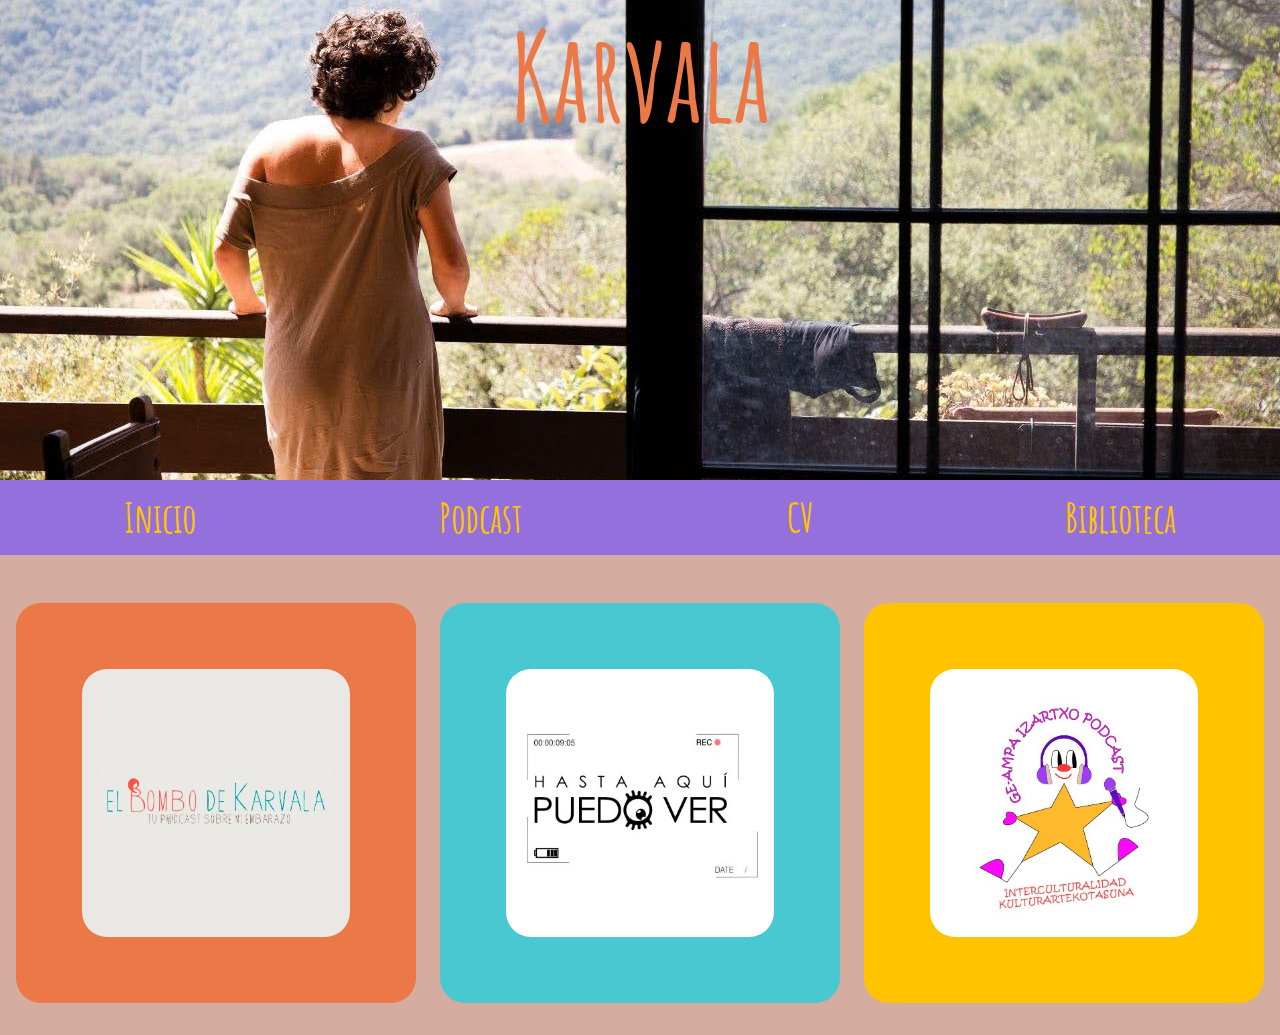
<file: index.html>
<!DOCTYPE html>
<html lang="en">
<head>
    <meta charset="UTF-8">
    <meta name="viewport" content="width=device-width, initial-scale=1.0">
    <meta description="Página web de Karvala">
<!--    <link rel="icon" href="img/jo.jpg" >
        <link rel="shortcut icon" href="img/faviconK.ico" type="image/x-icon"> -->    
 <link rel="stylesheet" href="css/style.css">
    <title>Karvala</title>
</head>

<body>
    <div class="header">
            <h1>Karvala</h1>
        <!-- <p>Bienvenidos a la página web de Karvala</p>
    </div>
        <a href="https://twitter.com/Karvala" target="_blank" title="Twitter de Karvala" alt="yo de espaldas mirando al monte desde un balcón con un vestido verde"> --></a>
    </div>

    <nav>
        <a class="menu-inicio" href="#">Inicio</a>
        <a class="menu-podcast" href="#">Podcast</a>
        <a class="menu-cv" href="#">CV</a>
        <a class="menu-biblio" href='Biblioteca/php/conecta.php' target='_blank'>Biblioteca</a>
    </nav>
        
        <div class="podcast"> 
            <a href="https://www.elbombodekarvala.com/" target="_blank" title="El Bombo de Karvala"> 
                <div class= "caja bombo">
                    <img id="logobombo"src="img/LogoBomboWEB.jpg" alt="Logo de El Bombo de Karvala completo">
                </div>   
            </a>
            
            <a href="https://hastaaquipuedover.wordpress.com/" target="_blank" title="Hasta Aquí Puedo Ver">
                <div class= "caja hastaaqui">
                    <img id="logohastaaqui" src="img/LogoHastaaquiWEB.jpg" alt="Logo de Hasta aquí puedo ver completo">
                </div>            
            </a>

            <a href="https://go.ivoox.com/sq/1355426" target="_blank" title="GE-AMPA Izartxo Podcast">  
                <div class= "caja izartxo">
                    <img id="logoizartxo" src="img/LogoIzartxoWEB.jpg" alt="Logo de GE-AMPA Izartxo Podcast">    
                </div>
            </a>

        </div>
</body>


</html>
</file>
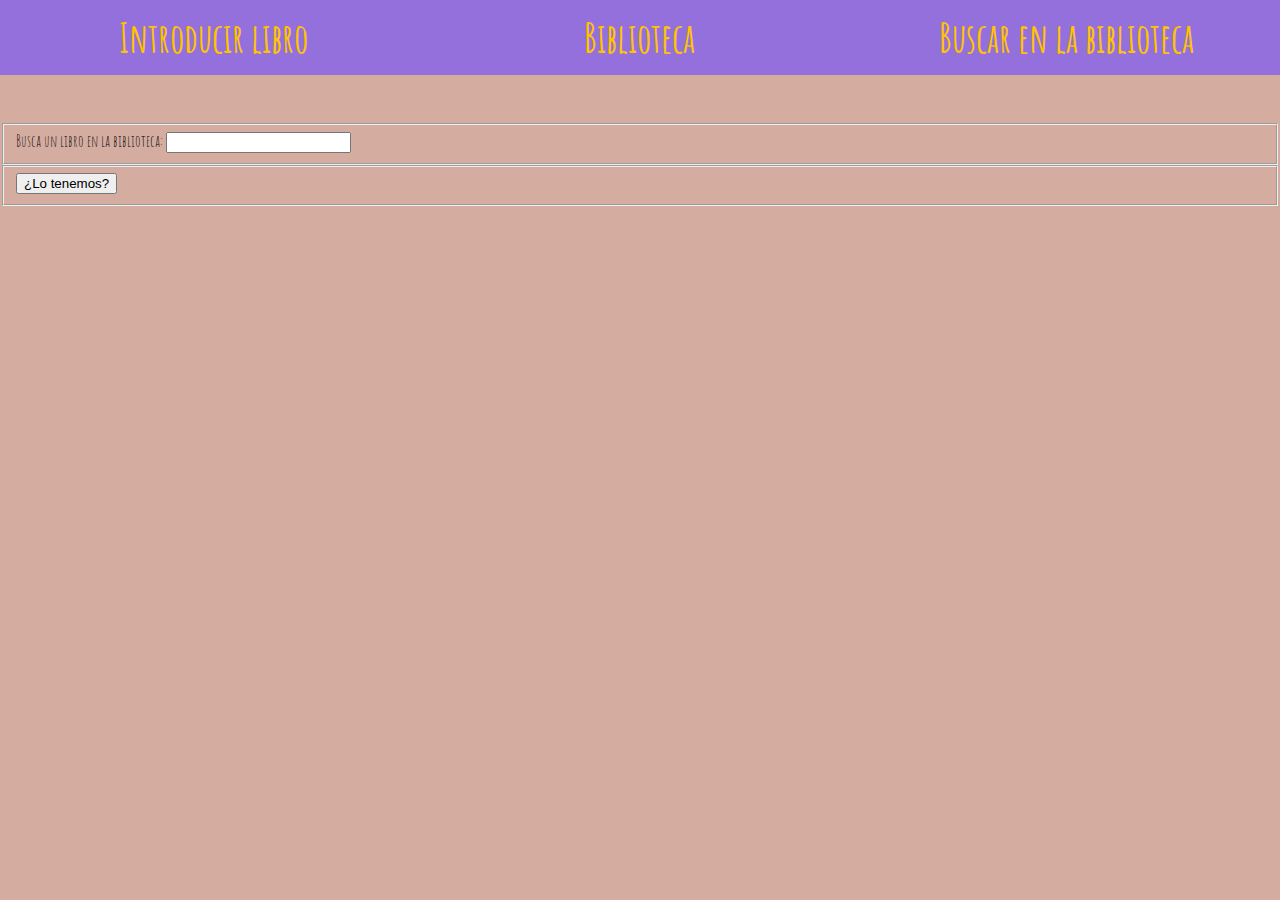
<file: Biblioteca v0.2/buscar.html>
<!DOCTYPE html>
<html lang="en">
<head>
    <meta charset="UTF-8">
    <meta http-equiv="X-UA-Compatible" content="IE=edge">
    <meta name="viewport" content="width=device-width, initial-scale=1.0">
    <link rel="stylesheet" href="css/biblioteca.css">
    <title>Buscar en la biblioteca</title>
</head>
<body>
    <nav>
        <a class="menu-intro" href="intro.html">Introducir libro</a>
        <a class="menu-biblioteca" href="php/biblioteca.php" target="_blank">Biblioteca</a>
        <a class="menu-buscar" href="buscar.html" target="_blank">Buscar en la biblioteca</a>

    </nav>
    
    <form class="form-buscar" action="php/buscar.php" method="POST">
        
        <fieldset>
            <label for="buscarLibro">Busca un libro en la biblioteca: </label>
            <input type="text" name="text-buscar" id="id-buscarLibro">
        </fieldset>

        <fieldset>
            <button class="btn-buscar" type="submit" name="btn-buscar" id="btn-buscarLibro">¿Lo tenemos?</button>
        </fieldset>

        </form>
    
</body>
</html>
</file>
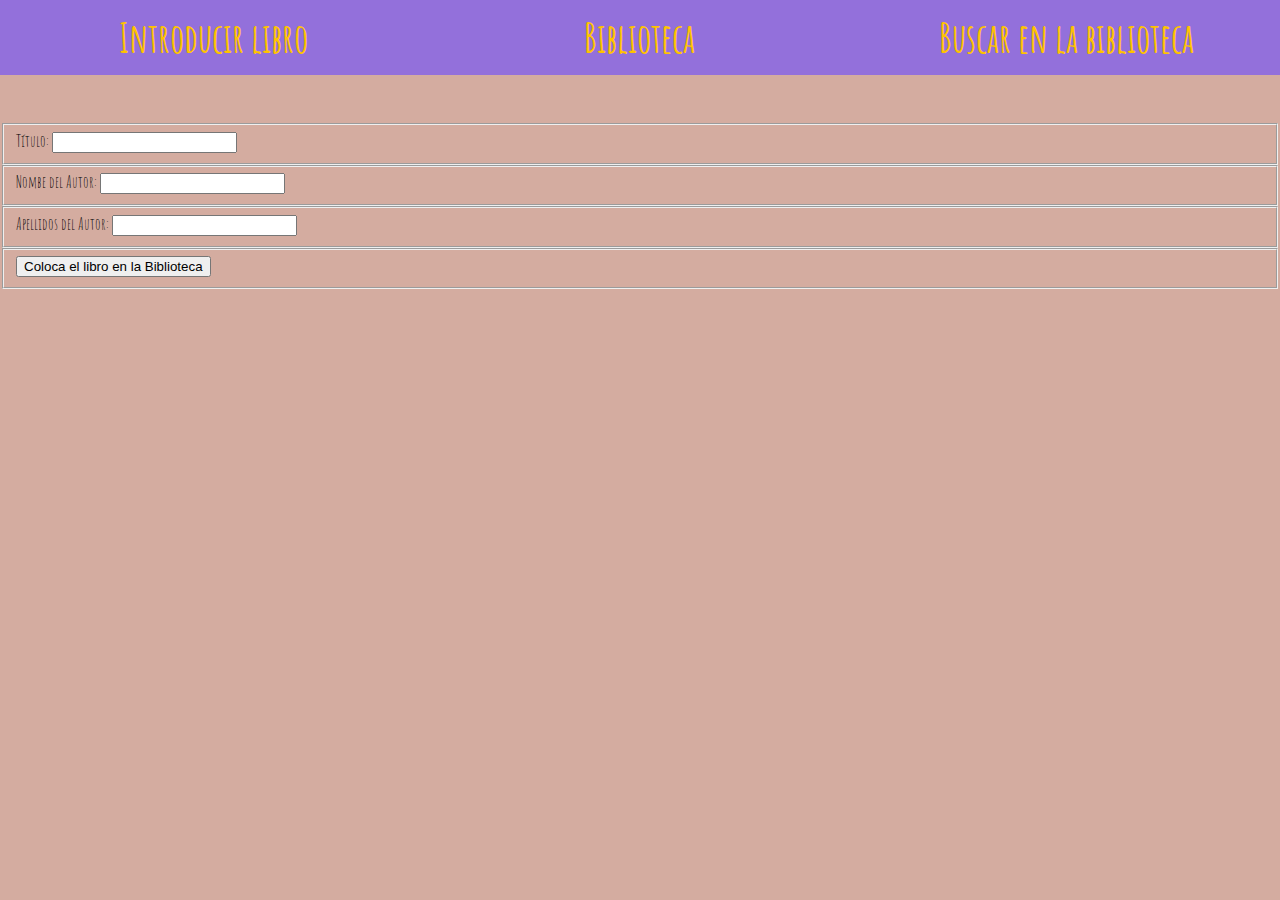
<file: Biblioteca v0.2/intro.html>
<!DOCTYPE html>
<html lang="en">
<head>
    <meta charset="UTF-8">
    <meta http-equiv="X-UA-Compatible" content="IE=edge">
    <meta name="viewport" content="width=device-width, initial-scale=1.0">
    <link rel="stylesheet" href="css/biblioteca.css">
    <title>Biblioteca</title>
</head>
<body>
    <nav>
            <a class="menu-intro" href="intro.html">Introducir libro</a>
            <a class="menu-biblioteca" href="php/biblioteca.php" target="_blank">Biblioteca</a>
            <a class="menu-buscar" href="buscar.html" target="_blank">Buscar en la biblioteca</a>

    </nav>
  
        <form action="php/conecta.php" method="POST">

            <fieldset>
                <label for="titulo">Título: </label>
                <input type="text" name="titulo" id="tituloLibro">
            </fieldset>

            <fieldset>
                <label for="nombre">Nombe del Autor: </label>
                <input type="text" name="nombre" id="nombreAutor">
            </fieldset>    

            <fieldset>
            <label for="apellidos">Apellidos del Autor: </label>
                <input type="text" name="apellidos" id="apellidosAutor">
            </fieldset>

            <fieldset>
                <button class="btn-submit" type="submit" name="submit" id="btn-submitLibro"> Coloca el libro en la Biblioteca</button>
            </fieldset>
          
        </form>

</body>
</html>
</file>
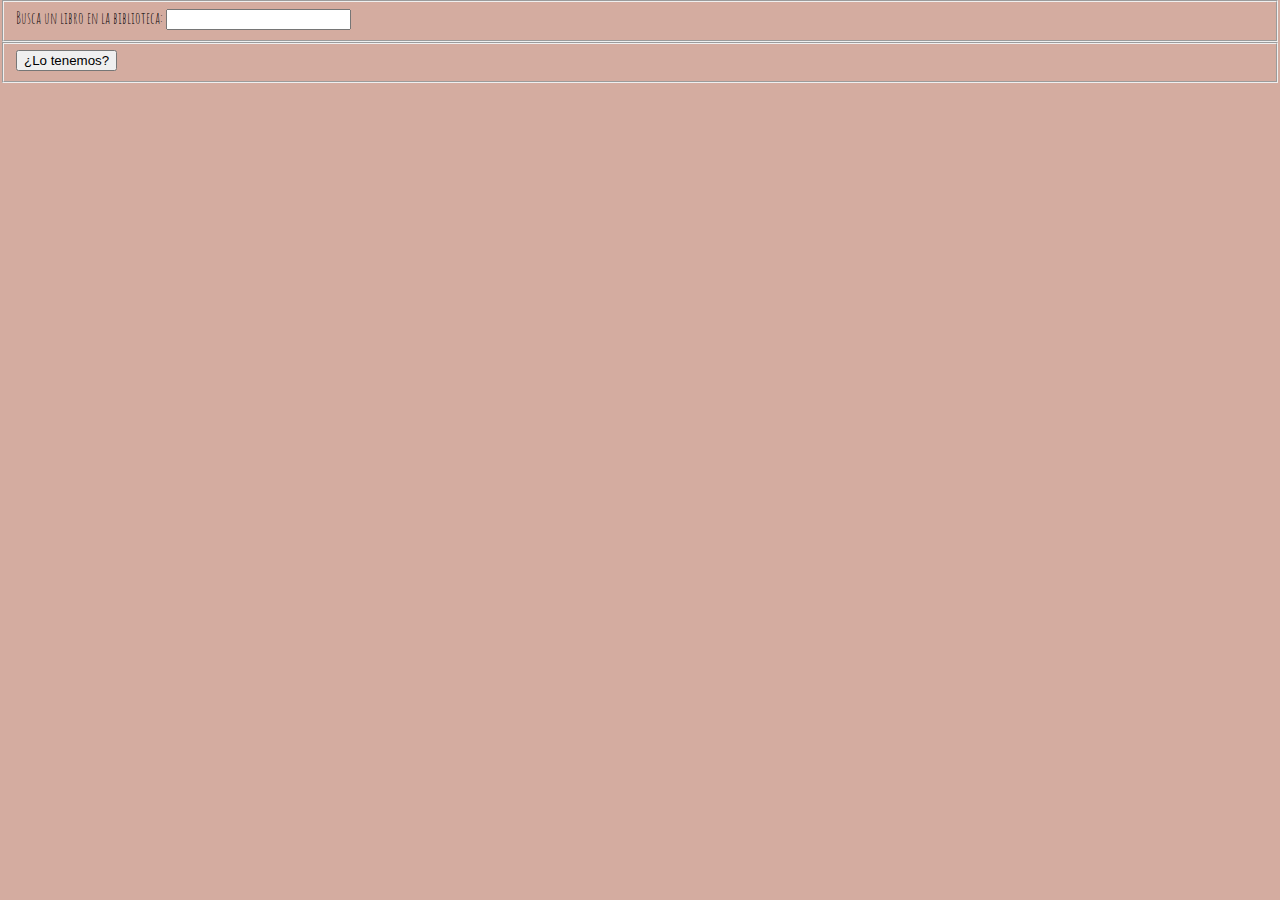
<file: Bilioteca v0.1/buscar.html>
<!DOCTYPE html>
<html lang="en">
<head>
    <meta charset="UTF-8">
    <meta http-equiv="X-UA-Compatible" content="IE=edge">
    <meta name="viewport" content="width=device-width, initial-scale=1.0">
    <link rel="stylesheet" href="css/biblioteca.css">
    <title>Buscar en la biblioteca</title>
</head>
<body>
    <form class="form-buscar" action="php/buscar.php" method="post">
        
        <fieldset>
            <label for="buscarLibro">Busca un libro en la biblioteca: </label>
            <input type="text" name="text-buscar" id="id-buscarLibro">
        </fieldset>

        <fieldset>
            <button class="btn-buscar" type="submit" name="btn-buscar" id="btn-buscarLibro">¿Lo tenemos?</button>
        </fieldset>

        </form>
    
</body>
</html>
</file>
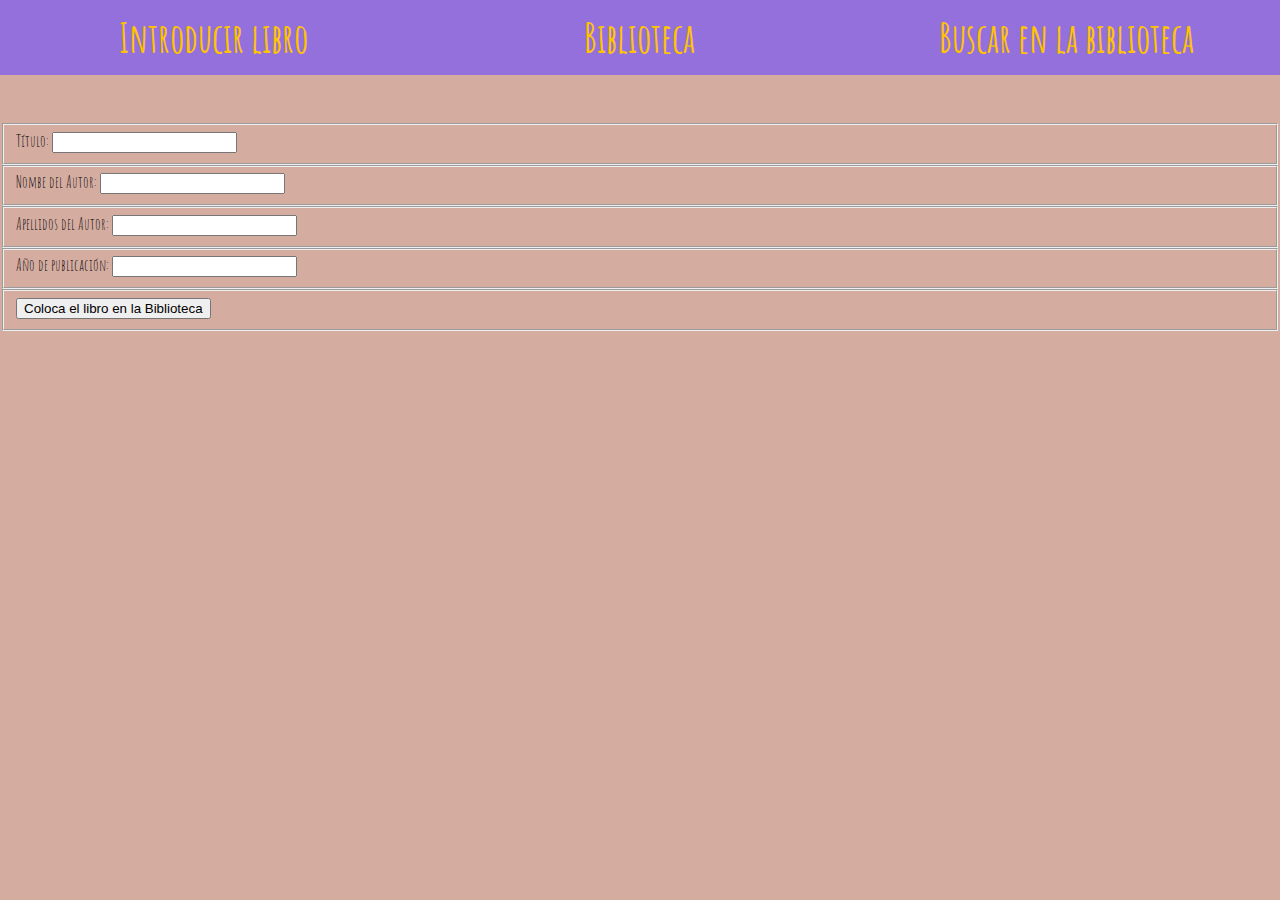
<file: Bilioteca v0.1/indexBiblioteca.html>
<!DOCTYPE html>
<html lang="en">
<head>
    <meta charset="UTF-8">
    <meta http-equiv="X-UA-Compatible" content="IE=edge">
    <meta name="viewport" content="width=device-width, initial-scale=1.0">
    <link rel="stylesheet" href="css/biblioteca.css">
    <title>Biblioteca</title>
</head>
<body>
    <nav>
            <a class="menu-intro" href="indexBiblioteca.html">Introducir libro</a>
            <a class="menu-biblioteca" href="#">Biblioteca</a>
            <a class="menu-buscar" href="buscar.html" target="_blank">Buscar en la biblioteca</a>

    </nav>
  
        <form action="php/conectar.php" method="POST">

            <fieldset>
                <label for="titulo">Título: </label>
                <input type="text" name="titulo" id="tituloLibro">
            </fieldset>

            <fieldset>
                <label for="nombre">Nombe del Autor: </label>
                <input type="text" name="nombre" id="nombreAutor">
            </fieldset>    

            <fieldset>
            <label for="apellidos">Apellidos del Autor: </label>
                <input type="text" name="apellidos" id="apellidosAutor">
            </fieldset>

            <fieldset>
                <label for="publicacion">Año de publicación: </label>
                <input type="text" name="publicacion" id="publicacion">
            </fieldset>

            <!-- <fieldset>
                <label for="editorial">Editorial del libro: </label>
                <input type="text" name="editorial" id="editorialLibro">
            </fieldset>

            <fieldset>
                <label for="estanteria">Nombre de la Estantería donde va el libro: </label>
                <input type="text" name="estanteria" id="estanteriaLibro">
            </fieldset>

            <fieldset>
                <label for="descripcion">Breve descripción del libro: </label>
                <textarea name="descripcion" id="descripcionLibro" cols="75" rows="10"></textarea>
            </fieldset>

            <fieldset>
                <label for="dejado">¿Has dejado el libro?</label>
                <input type="checkbox" name="dejado" id="dejadoLibro">
            </fieldset>

            <fieldset>
                <label for="leido">¿Has dejado el libro a alguien? </label>
                <input type="checkbox" name="leido" id="leidoLibro">
            </fieldset> -->

            <fieldset>
                <button class="btn-submit" type="submit" name="submit" id="btn-submitLibro"> Coloca el libro en la Biblioteca</button>
            </fieldset>
          
        </form>

</body>
</html>
</file>
<file: css/style.css>
@charset "UTF-8";
@import url("https://fonts.googleapis.com/css2?family=Amatic+SC:wght@400;700&family=Josefin+Sans:ital,wght@0,300;1,300&display=swap");
body {
  font-family: "Amatic SC", cursive;
  background: #d4aca0;
  padding: 0;
  margin: 0;
}

/*header*/
.header {
  display: absolute;
  background: #49c8d2 100%;
  color: #eb7846;
  font-size: 60px;
  margin: 0;
  padding: 0;
  height: 30rem;
  /* background-image: url("../img/fotoheader.jpg");
  background-size: cover; */
}
.header h1 {
  margin: 0;
  text-align: center;
}
.header h2 {
  color: #4c3b35;
  text-align: center;
  font-weight: 600;
  font-size: 3rem;
}

/* Menú */
nav {
  display: flex;
  flex-direction: row;
  justify-content: space-around;
  align-items: center;
  width: 100%;
  height: 75px;
  margin: 0;
  margin-bottom: 3rem;
  padding: 0;
  background-color: #9370DB;
  list-style-type: none;
}
nav a {
  text-decoration: none;
  color: #ffc300;
  font-size: 2.5rem;
  font-weight: 700;
}

.menu-inicio, .menu-podcast, .menu-cv, .menu-biblio {
  border-radius: 8px;
  width: 200px;
  text-align: center;
  transition: background-color color 0.3s ease-in-out;
}
.menu-inicio:hover, .menu-podcast:hover, .menu-cv:hover, .menu-biblio:hover {
  background-color: #49c8d2;
  color: #4c3b35;
  cursor: pointer;
}

/*Podcast*/
.podcast {
  display: flex;
  justify-content: space-evenly;
  align-items: center;
  flex-direction: row;
  flex-wrap: wrap;
  width: 100%;
}

.caja:hover img {
  transform: scale(1.2);
}
.caja img {
  align-self: center;
  top: 35%;
  width: 67%;
  right: 0;
  left: 0;
  margin: 0 auto;
  border-radius: 25px;
  transition: transform 0.3s ease-out;
}

/*El Bombo de Karvala*/
.bombo {
  display: flex;
  justify-content: center;
  align-items: center;
  height: 75vw;
  width: 75vw;
  border-radius: 25px;
  margin: 0 0.5rem 2rem 0.5rem;
  cursor: pointer;
  background: #eb7846;
}
.bombo:hover {
  background-color: #b74514;
  transition: background-color 0.3s ease-out;
}
.bombo:hover img {
  border: solid #eb7846;
}

/*Hasta Aquí Puedo Ver*/
.hastaaqui {
  display: flex;
  justify-content: center;
  align-items: center;
  height: 75vw;
  width: 75vw;
  border-radius: 25px;
  margin: 0 0.5rem 2rem 0.5rem;
  cursor: pointer;
  background: #49c8d2;
}
.hastaaqui:hover {
  background-color: #248991;
  transition: background-color 0.3s ease-out;
}
.hastaaqui:hover img {
  border: solid #49c8d2;
}

/*GE-AMPA Izartxo Podcast*/
.izartxo {
  display: flex;
  justify-content: center;
  align-items: center;
  height: 75vw;
  width: 75vw;
  border-radius: 25px;
  margin: 0 0.5rem 2rem 0.5rem;
  cursor: pointer;
  background: #ffc300;
}
.izartxo:hover {
  background-color: #cc9c00;
  transition: background-color 0.3s ease-out;
}
.izartxo:hover img {
  border: solid #ffc300;
}

@media (max-width: 480px) {
  nav {
    flex-direction: column;
    height: auto;
  }
}
@media (min-width: 480px) {
  .caja {
    height: 25rem;
    width: 25rem;
  }
}
@media (max-width: 480px) {
  .header {
    background-image: url("../img/fotoheader480px.jpg");
    background-size: cover;
    background-position: 30%;
  }
}
@media (min-width: 481px) {
  .header {
    background-image: url("../img/fotoheader.jpg");
    background-size: cover;
  }
}
@media (max-width: 480px) {
  .header {
    background-image: url("../img/fotoheader480px.jpg");
    background-size: cover;
    background-position: 30%;
  }
}
@media (max-width: 480px) {
  .header h1 {
    padding: 10rem 0 0 0;
  }
}
/*# sourceMappingURL=style.css.map */

/*# sourceMappingURL=style.css.map */
</file>
<file: Biblioteca v0.2/css/biblioteca.css>
@charset "UTF-8";
@import url("https://fonts.googleapis.com/css2?family=Amatic+SC:wght@400;700&family=Josefin+Sans:ital,wght@0,300;1,300&display=swap");
body {
  font-family: "Amatic SC", cursive;
  background: #d4aca0;
  padding: 0;
  margin: 0;
}

/*header*/
.header {
  display: absolute;
  background: #49c8d2 100%;
  color: #eb7846;
  font-size: 60px;
  margin: 0;
  padding: 0;
  height: 30rem;
  /* background-image: url("../img/fotoheader.jpg");
  background-size: cover; */
}
.header h1 {
  margin: 0;
  text-align: center;
}
.header h2 {
  color: #4c3b35;
  text-align: center;
  font-weight: 600;
  font-size: 3rem;
}

/* Menú */
nav {
  display: flex;
  flex-direction: row;
  justify-content: space-around;
  align-items: center;
  width: 100%;
  height: 75px;
  margin: 0;
  margin-bottom: 3rem;
  padding: 0;
  background-color: #9370DB;
  list-style-type: none;
}
nav a {
  text-decoration: none;
  color: #ffc300;
  font-size: 2.5rem;
  font-weight: 700;
}

.menu-intro, .menu-biblioteca, .menu-buscar {
  border-radius: 8px;
  width: 300px;
  text-align: center;
  transition: background-color color 0.3s ease-in-out;
}
.menu-intro:hover, .menu-biblioteca:hover, .menu-buscar:hover {
  background-color: #49c8d2;
  color: #4c3b35;
  cursor: pointer;
}

@media (max-width: 480px) {
  nav {
    flex-direction: column;
    height: auto;
  }
}
@media (min-width: 480px) {
  .caja {
    height: 25rem;
    width: 25rem;
  }
}
@media (max-width: 480px) {
  .header {
    background-image: url("../img/fotoheader480px.jpg");
    background-size: cover;
    background-position: 30%;
  }
}
@media (min-width: 481px) {
  .header {
    background-image: url("../img/fotoheader.jpg");
    background-size: cover;
  }
}
@media (max-width: 480px) {
  .header {
    background-image: url("../img/fotoheader480px.jpg");
    background-size: cover;
    background-position: 30%;
  }
}
@media (max-width: 480px) {
  .header h1 {
    padding: 10rem 0 0 0;
  }
}
</file>
<file: Bilioteca v0.1/css/biblioteca.css>
@charset "UTF-8";
@import url("https://fonts.googleapis.com/css2?family=Amatic+SC:wght@400;700&family=Josefin+Sans:ital,wght@0,300;1,300&display=swap");
body {
  font-family: "Amatic SC", cursive;
  background: #d4aca0;
  padding: 0;
  margin: 0;
}

/*header*/
.header {
  display: absolute;
  background: #49c8d2 100%;
  color: #eb7846;
  font-size: 60px;
  margin: 0;
  padding: 0;
  height: 30rem;
  /* background-image: url("../img/fotoheader.jpg");
  background-size: cover; */
}
.header h1 {
  margin: 0;
  text-align: center;
}
.header h2 {
  color: #4c3b35;
  text-align: center;
  font-weight: 600;
  font-size: 3rem;
}

/* Menú */
nav {
  display: flex;
  flex-direction: row;
  justify-content: space-around;
  align-items: center;
  width: 100%;
  height: 75px;
  margin: 0;
  margin-bottom: 3rem;
  padding: 0;
  background-color: #9370DB;
  list-style-type: none;
}
nav a {
  text-decoration: none;
  color: #ffc300;
  font-size: 2.5rem;
  font-weight: 700;
}

.menu-intro, .menu-biblioteca, .menu-buscar {
  border-radius: 8px;
  width: 300px;
  text-align: center;
  transition: background-color color 0.3s ease-in-out;
}
.menu-intro:hover, .menu-biblioteca:hover, .menu-buscar:hover {
  background-color: #49c8d2;
  color: #4c3b35;
  cursor: pointer;
}

@media (max-width: 480px) {
  nav {
    flex-direction: column;
    height: auto;
  }
}
@media (min-width: 480px) {
  .caja {
    height: 25rem;
    width: 25rem;
  }
}
@media (max-width: 480px) {
  .header {
    background-image: url("../img/fotoheader480px.jpg");
    background-size: cover;
    background-position: 30%;
  }
}
@media (min-width: 481px) {
  .header {
    background-image: url("../img/fotoheader.jpg");
    background-size: cover;
  }
}
@media (max-width: 480px) {
  .header {
    background-image: url("../img/fotoheader480px.jpg");
    background-size: cover;
    background-position: 30%;
  }
}
@media (max-width: 480px) {
  .header h1 {
    padding: 10rem 0 0 0;
  }
}
</file>
